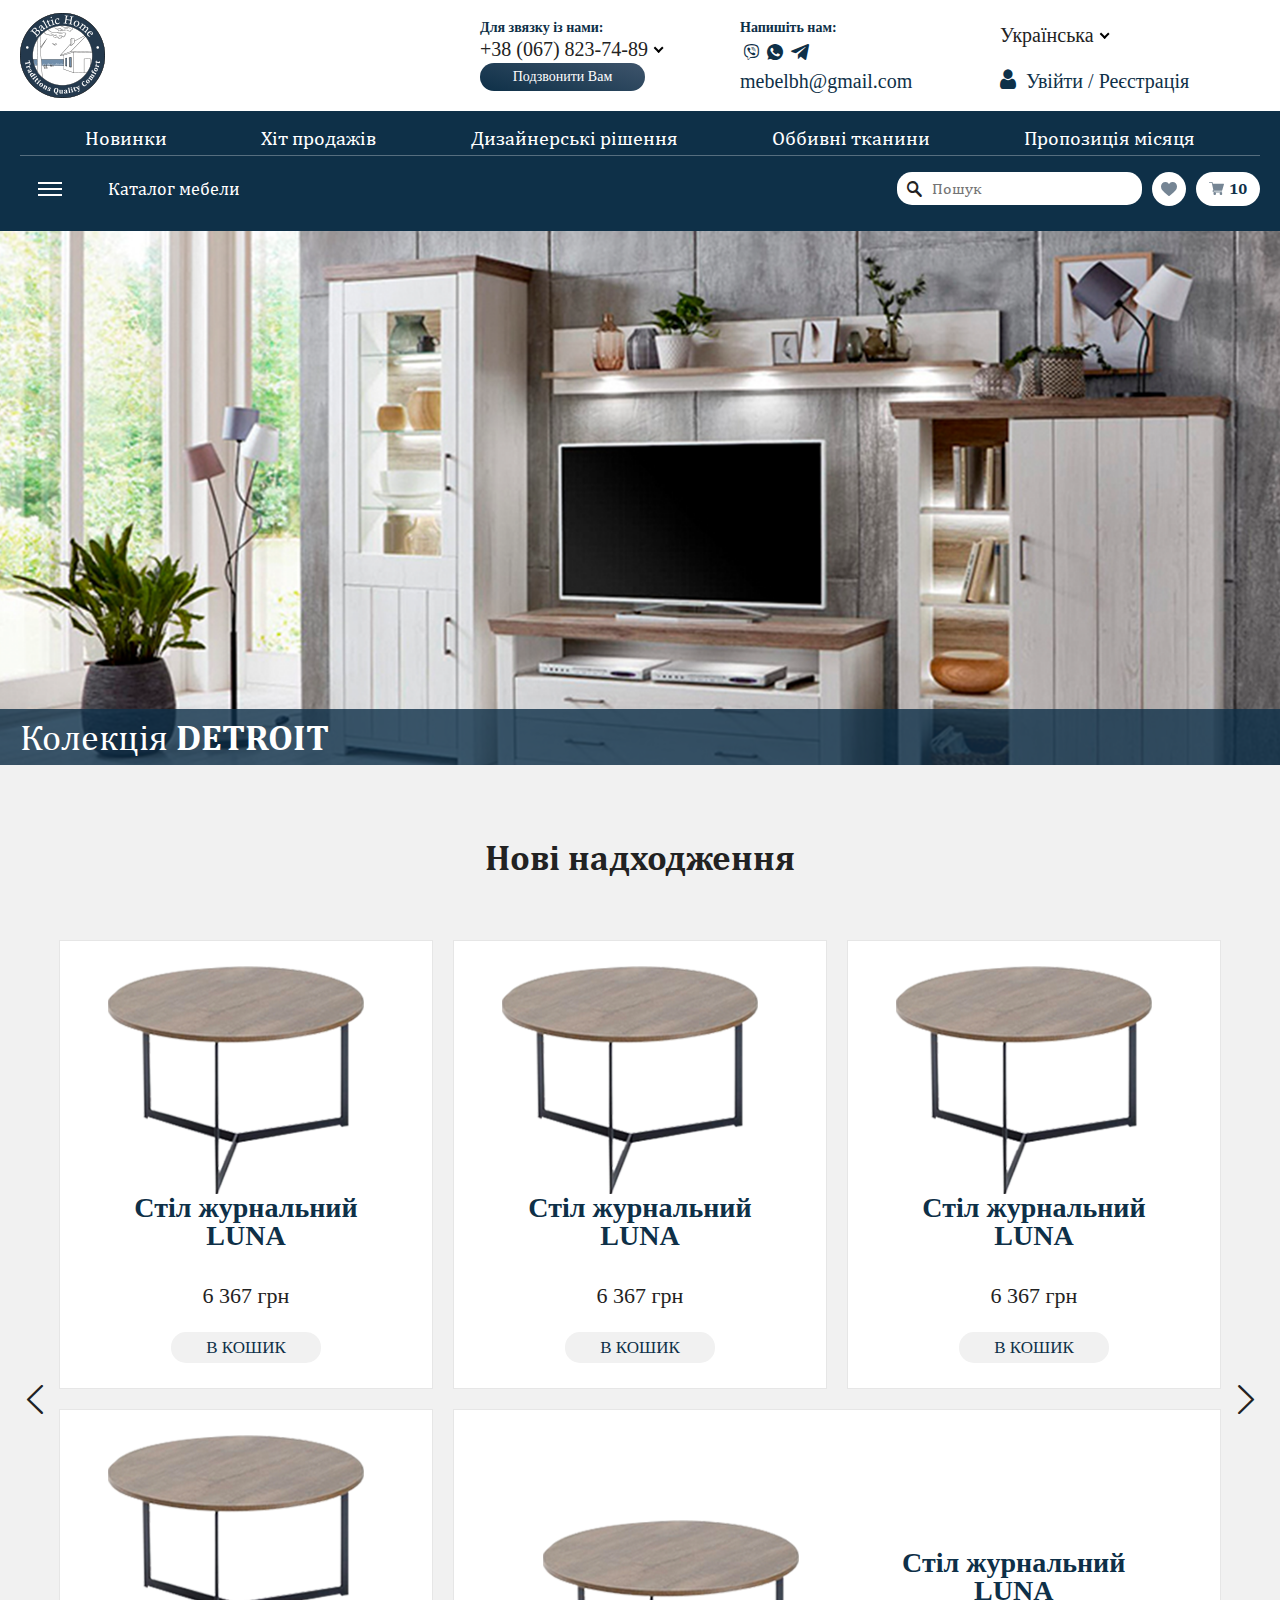
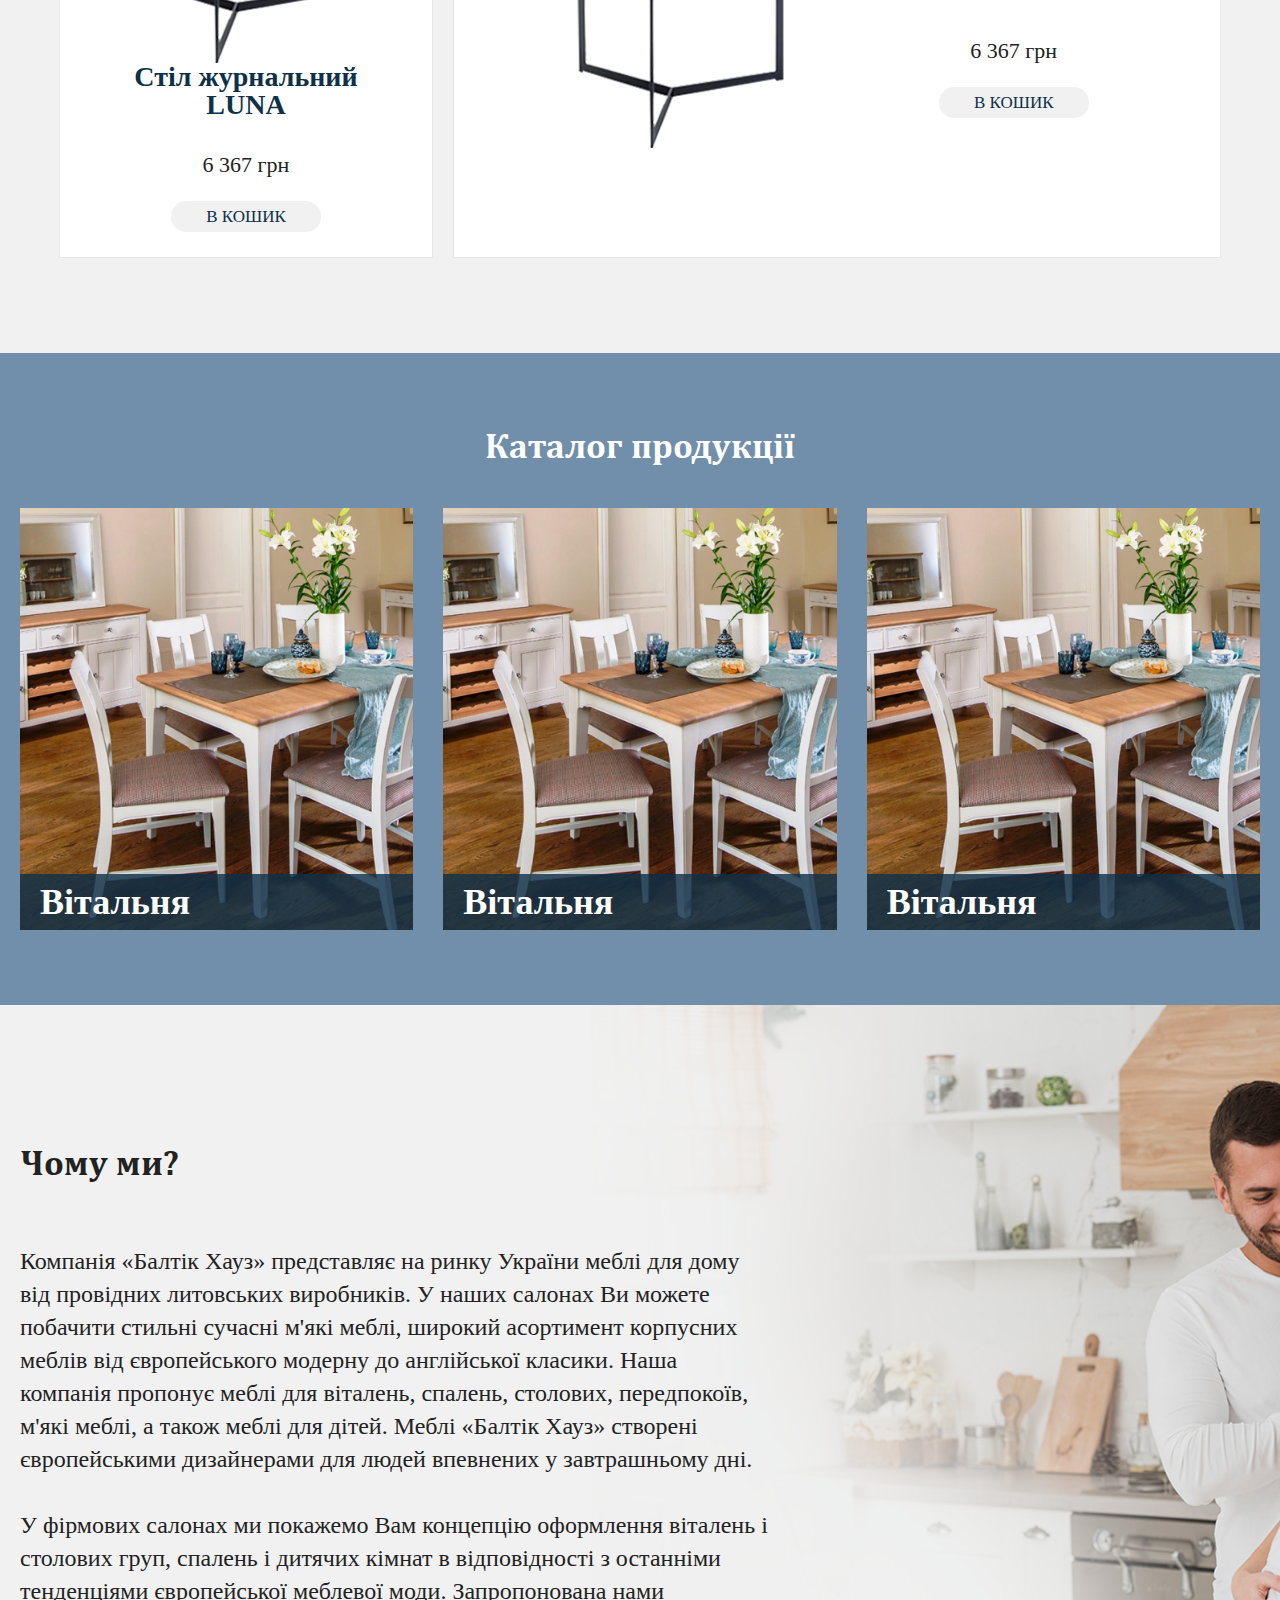
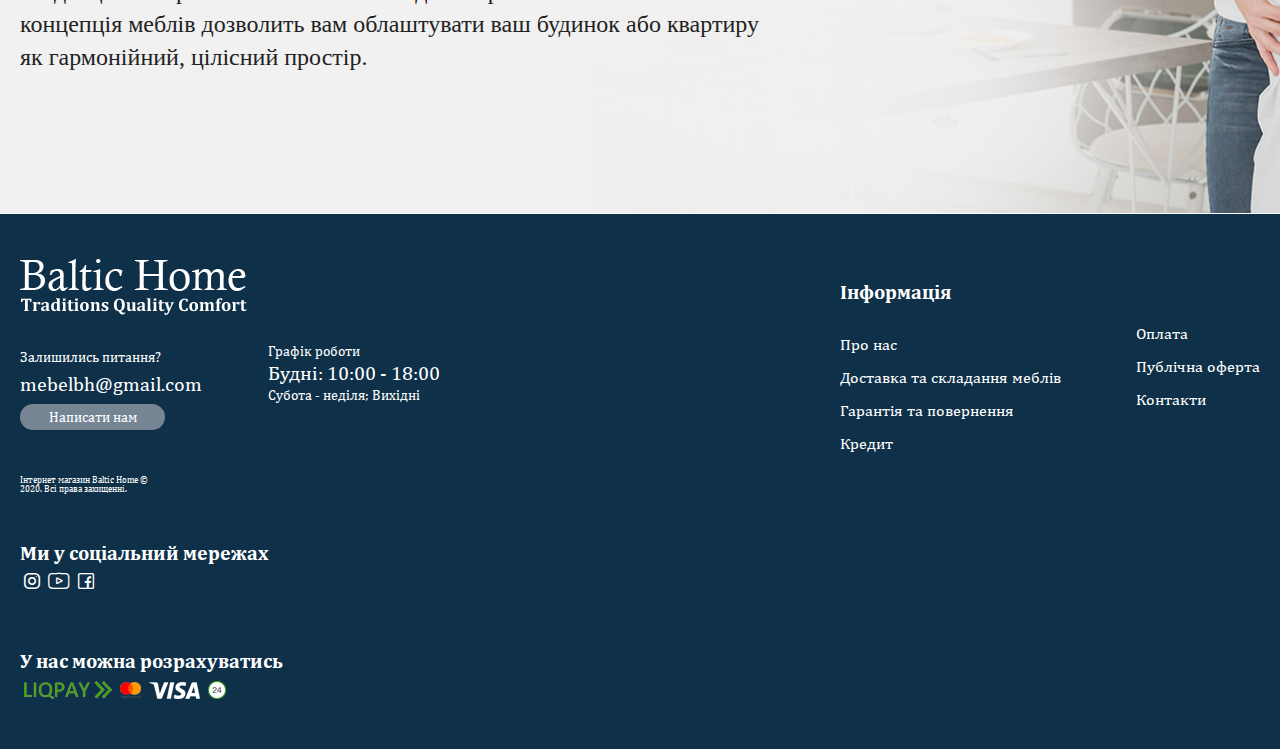
<file: index.html>
<!DOCTYPE html>
<html lang="en">

<head>
    <meta charset="UTF-8">
    <meta name="viewport" content="width=device-width, initial-scale=1.0">
    <title>Document</title>
    <link rel="stylesheet" href="./styles/css/reset.css">
    <link rel="stylesheet" href="./styles/css/fonts.css">
    <link rel="stylesheet" href="./styles/css/style.css">
    <link rel="stylesheet" href="./styles/css/nice-select.css">
    <link rel="stylesheet" href="./styles/css/slick.css">
    <link rel="stylesheet" href="./styles/css/index.css">
    <link rel="stylesheet" href="./styles/css/media.css">
</head>

<body>


    

    <div class="main">
        <!-- popups -->
        


        <!-- header -->
        <div class="header">
            <div class="wrap header__wrap">
                <a href="./index.html" class="logo header__logo">
                    <img src="./img/logo.png" alt="">
                </a>

                <div class="header__item">

                    <h3 class="header__heading">
                        Для звязку із нами:
                    </h3>

                    <select class="header__dropdown">
                        <option>+38 (067) 823-74-89</option>
                        <option value="1">+38 (067) 823-74-90</option>
                        <option value="2">+38 (067) 823-74-40</option>
                    </select>

                    <a href="" class="button header__button popup-link">Подзвонити Вам</a>

                </div>

                <div class="header__item">

                    <h3 class="header__heading">
                        Напишіть нам:
                    </h3>

                    <div class="socials header__socials">
                        <a href="#" class="socials__item">
                            <span class="icon-viber"></span>
                        </a>

                        <a href="#" class="socials__item">
                            <span class="icon-what"></span>
                        </a>

                        <a href="#" class="socials__item">
                            <span class="icon-telegram"></span>
                        </a>
                    </div>

                    <a href="#" class="header__mail">mebelbh@gmail.com</a>

                </div>

                <div class="header__item">
                    <select class="header__dropdown header__lang">
                        <option><img src="./img/lang-ua.png" alt=""> Українська</option>
                        <option value="1">English</option>
                    </select>

                    <div class="login-field">
                        <span class="icon-user"></span>
                        <a href="#" class="login-field__item">Увійти</a>
                        <span> / </span>
                        <a href="#" class="login-field__item">Реєстрація</a>
                    </div>
                </div>
            </div>
        </div>

        <!-- menu -->
        <div class="menu">
            <div class="wrap menu__wrap">

                <div class="menu__list">

                    <a href="#" class="menu__item">
                        Новинки
                    </a>

                    <a href="#" class="menu__item">
                        Хіт продажів
                    </a>

                    <a href="#" class="menu__item">
                        Дизайнерські рішення
                    </a>

                    <a href="#" class="menu__item">
                        Оббивні тканини
                    </a>

                    <a href="#" class="menu__item">
                        Пропозиція місяця
                    </a>
                </div>



                <div class="menu__controls">

                    <div class="header-catalog" id="js-header-catalog">
                        <!-- BEGIN: catalog-nav -->
                        <nav class="catalog-nav">

                            <div class="catalog-nav__title">
                                <button class="catalog-nav__hamburger btn" type="button" id="js-catalog-hamburger">
                                    <span class="catalog-nav__hamburger-line"></span>
                                    <span class="catalog-nav__hamburger-line"></span>
                                    <span class="catalog-nav__hamburger-line"></span>
                                </button>
                                <a class="catalog-nav__title-link" href="#">Каталог мебели</a>
                            </div>

                            <div class="catalog-nav__dropdown">

                                <ul class="catalog-nav__list catalog-nav__list-1">

                                    <li class="catalog-nav__dropdown-item">

                                        <a class="catalog-nav__dropdown-link" href="#">
                                            <figure class="catalog-nav__dropdown-ico">
                                                <svg xmlns="http://www.w3.org/2000/svg" viewBox="0 0 20 11.2" width="35"
                                                    height="19" xml:space="preserve" fill="#95A7B9">
                                                    <path
                                                        d="M19 3.1h-.4V1.6C18.6.7 17.9 0 17 0h-5.7c-.5 0-1 .3-1.3.7C9.7.3 9.2 0 8.7 0H5.1c-.2 0-.3.1-.3.3 0 .2.1.3.3.3h3.6c.5 0 1 .4 1 1v2.9c-.4-.3-.8-.5-1.3-.5H3.5c0-.4-.3-.7-.7-.9-.1 0-.2-.1-.3-.1H2V1.6c0-.6.4-1 1-1h1c.2 0 .3-.1.3-.3-.1-.2-.2-.3-.4-.3H3c-.9 0-1.6.7-1.6 1.6v1.5H1c-.5 0-1 .4-1 1v3.1c0 1.1.9 2.1 2.1 2.1h.1l-.3.9c-.2.5.2 1.1.8 1.1h.5c.3 0 .5-.1.7-.3l1.3-1.7H15l1.3 1.7c.2.2.4.3.7.3h.5c.6 0 1-.6.8-1.1l-.3-.9h.1c1.1 0 2.1-.9 2.1-2.1V4.1c-.2-.6-.6-1-1.2-1zm-8.7-1.5c0-.5.4-1 1-1H17c.5 0 1 .4 1 1v1.5h-.6c-.4 0-.8.3-.9.6 0 .1-.1.2-.1.3h-4.9c-.5 0-1 .2-1.3.5V1.6zm-6.8 3h4.9c.7 0 1.3.6 1.3 1.3v.4H3.5V4.6zm-.1 5.9c0 .1-.1.1-.2.1h-.5c-.2 0-.3-.2-.2-.4l.4-1.1h1.5l-1 1.4zm13.9.1h-.5c-.1 0-.2 0-.2-.1l-1-1.3h1.5l.4 1.1c.1.1 0 .3-.2.3zm.6-2H2.1C1.3 8.6.6 7.9.6 7.1v-3c0-.2.2-.4.4-.4h1.5c.2 0 .4.2.4.4v2.5c0 .2.1.3.3.3H14c.2 0 .3-.1.3-.3 0-.2-.1-.3-.3-.3h-3.7v-.4c0-.7.6-1.3 1.3-1.3h4.9v1.7h-1.3c-.2 0-.3.1-.3.3 0 .2.1.3.3.3h1.6c.2 0 .3-.1.3-.3V4.1c0-.2.2-.4.4-.4H19c.2 0 .4.2.4.4v3.1c0 .7-.6 1.4-1.5 1.4z">
                                                    </path>
                                                </svg>
                                            </figure>
                                            Мягкая мебель
                                        </a>

                                        <button class="catalog-nav__btn-toggle btn" type="button"><span
                                                class="icon-chevron"></span></button>

                                        <ul class="catalog-nav__dropdown-second">

                                            <li class="catalog-nav__dropdown-second-item">

                                                <a class="catalog-nav__dropdown-second-link" href="#">Диваны</a>
                                                <button class="catalog-nav__btn-toggle btn" type="button"><span
                                                        class="icon-chevron"></span></button>

                                                <ul class="catalog-nav__dropdown-third">

                                                    <div class="catalog-nav__dropdown-wrap">
                                                        <li class="catalog-nav__dropdown-third-item">
                                                            <a class="catalog-nav__dropdown-third-link"
                                                                href="#">Диван-кровать</a>
                                                        </li>

                                                        <li class="catalog-nav__dropdown-third-item">
                                                            <a class="catalog-nav__dropdown-third-link"
                                                                href="#">Диван-кровать</a>
                                                        </li>

                                                        <li class="catalog-nav__dropdown-third-item">
                                                            <a class="catalog-nav__dropdown-third-link"
                                                                href="#">Диван-кровать</a>
                                                        </li>

                                                        <li class="catalog-nav__dropdown-third-item">
                                                            <a class="catalog-nav__dropdown-third-link"
                                                                href="#">Диван-кровать</a>
                                                        </li>

                                                        <li class="catalog-nav__dropdown-third-item">
                                                            <a class="catalog-nav__dropdown-third-link"
                                                                href="#">Диван-кровать</a>
                                                        </li>
                                                    </div>

                                                    <div class="catalog-nav__banner">
                                                        <div class="catalog-grid__item catalog-nav__plate">
    
                                                            <a href="#" class="menu__button">
                                                                <img src="./img/svg/heart.svg" alt="">
                                                            </a>

                                                            <span class="catalog-nav__discount">акция</span>
                                    
                                                            <div class="new__img">
                                                                <img src="./img/table.png" alt="">
                                                            </div>
                                    
                                                            <div class="new__desc">
                                                                <h2 class="new__heading">
                                                                    Стіл журнальний LUNA
                                                                </h2>
                                    
                                                                <span class="new__price">
                                                                    6 367 грн
                                                                </span>
                                    
                                                                <a href="#" class="button new__button">В КОШИК</a>
                                                            </div>
                                
                                                        </div>
                                                    </div>
                                                </ul>

                                                

                                            </li>

                                        </ul>

                                    </li>



                                </ul>


                                <div class="menu__list menu__list--mobile">

                                    <a href="#" class="menu__item">
                                        Новинки
                                    </a>

                                    <a href="#" class="menu__item">
                                        Хіт продажів
                                    </a>

                                    <a href="#" class="menu__item">
                                        Дизайнерські рішення
                                    </a>

                                    <a href="#" class="menu__item">
                                        Оббивні тканини
                                    </a>

                                    <a href="#" class="menu__item">
                                        Пропозиція місяця
                                    </a>
                                </div>

                            </div>
                        </nav>


                    </div>

                    <div class="menu__search">
                        <span class="icon-search"></span>
                        <input type="text" placeholder="Пошук">
                    </div>

                    <a href="#" class="menu__button">
                        <img src="./img/svg/heart.svg" alt="">
                    </a>

                    <a href="#" class="menu__button menu__cart">
                        <img src="./img/svg/cart.svg" alt="">
                        <span class="menu__button--counter">
                            10
                        </span>
                    </a>


                </div>
            </div>
        </div>

        <!-- main banner -->
        <div class="mainBanner">
            <div class="mainBanner__photo">
                <img src="./img/mainBanner.png" alt="">
            </div>

            <div class="mainBanner__desc">
                <div class="mainBanner__wrap wrap">
                    <h1 class="mainBanner__heading">
                        Колекція <span class="bold">DETROIT</span>
                    </h1>
                </div>
            </div>
        </div>

        <!-- new -->
        <div class="new">
            <div class="wrap new__wrap">
                <h1 class="title new__title">
                    Нові надходження
                </h1>


                <!-- slider -->
                <div class="new__slider">

                    <!-- slide -->
                    <div class="new__slide">

                        <div class="new__grid">

                            <div class="new__item">

                                <a href="#" class="menu__button">
                                    <img src="./img/svg/heart.svg" alt="">
                                </a>

                                <div class="new__img">
                                    <img src="./img/table.png" alt="">
                                </div>

                                <div class="new__desc">
                                    <h2 class="new__heading">
                                        Стіл журнальний LUNA
                                    </h2>

                                    <span class="new__price">
                                        6 367 грн
                                    </span>

                                    <a href="#" class="button new__button">В КОШИК</a>
                                </div>
                            </div>

                            <div class="new__item new__item--small">

                                <a href="#" class="menu__button">
                                    <img src="./img/svg/heart.svg" alt="">
                                </a>

                                <div class="new__img">
                                    <img src="./img/table.png" alt="">
                                </div>

                                <div class="new__desc">
                                    <h2 class="new__heading">
                                        Стіл журнальний LUNA
                                    </h2>

                                    <span class="new__price">
                                        6 367 грн
                                    </span>

                                    <a href="#" class="button new__button">В КОШИК</a>
                                </div>

                            </div>

                            <div class="new__item new__item--medium">

                                <a href="#" class="menu__button">
                                    <img src="./img/svg/heart.svg" alt="">
                                </a>

                                <div class="new__img">
                                    <img src="./img/table.png" alt="">
                                </div>

                                <div class="new__desc">
                                    <h2 class="new__heading">
                                        Стіл журнальний LUNA
                                    </h2>

                                    <span class="new__price">
                                        6 367 грн
                                    </span>

                                    <a href="#" class="button new__button">В КОШИК</a>
                                </div>
                            </div>

                            <div class="new__item">

                                <a href="#" class="menu__button">
                                    <img src="./img/svg/heart.svg" alt="">
                                </a>

                                <div class="new__img">
                                    <img src="./img/table.png" alt="">
                                </div>

                                <div class="new__desc">
                                    <h2 class="new__heading">
                                        Стіл журнальний LUNA
                                    </h2>

                                    <span class="new__price">
                                        6 367 грн
                                    </span>

                                    <a href="#" class="button new__button">В КОШИК</a>
                                </div>
                            </div>

                            <div class="new__item new__item--medium">

                                <a href="#" class="menu__button">
                                    <img src="./img/svg/heart.svg" alt="">
                                </a>

                                <div class="new__img">
                                    <img src="./img/table.png" alt="">
                                </div>

                                <div class="new__desc">
                                    <h2 class="new__heading">
                                        Стіл журнальний LUNA
                                    </h2>

                                    <span class="new__price">
                                        6 367 грн
                                    </span>

                                    <a href="#" class="button new__button">В КОШИК</a>
                                </div>
                            </div>

                        </div>

                    </div>

                    <!-- slide -->
                    <div class="new__slide">

                        <div class="new__grid">

                            <div class="new__item">

                                <a href="#" class="menu__button">
                                    <img src="./img/svg/heart.svg" alt="">
                                </a>

                                <div class="new__img">
                                    <img src="./img/table.png" alt="">
                                </div>

                                <div class="new__desc">
                                    <h2 class="new__heading">
                                        Стіл журнальний LUNA
                                    </h2>

                                    <span class="new__price">
                                        6 367 грн
                                    </span>

                                    <a href="#" class="button new__button">В КОШИК</a>
                                </div>
                            </div>

                            <div class="new__item new__item--small">

                                <a href="#" class="menu__button">
                                    <img src="./img/svg/heart.svg" alt="">
                                </a>

                                <div class="new__img">
                                    <img src="./img/table.png" alt="">
                                </div>

                                <div class="new__desc">
                                    <h2 class="new__heading">
                                        Стіл журнальний LUNA
                                    </h2>

                                    <span class="new__price">
                                        6 367 грн
                                    </span>

                                    <a href="#" class="button new__button">В КОШИК</a>
                                </div>

                            </div>

                            <div class="new__item new__item--medium">

                                <a href="#" class="menu__button">
                                    <img src="./img/svg/heart.svg" alt="">
                                </a>

                                <div class="new__img">
                                    <img src="./img/table.png" alt="">
                                </div>

                                <div class="new__desc">
                                    <h2 class="new__heading">
                                        Стіл журнальний LUNA
                                    </h2>

                                    <span class="new__price">
                                        6 367 грн
                                    </span>

                                    <a href="#" class="button new__button">В КОШИК</a>
                                </div>
                            </div>

                            <div class="new__item">

                                <a href="#" class="menu__button">
                                    <img src="./img/svg/heart.svg" alt="">
                                </a>

                                <div class="new__img">
                                    <img src="./img/table.png" alt="">
                                </div>

                                <div class="new__desc">
                                    <h2 class="new__heading">
                                        Стіл журнальний LUNA
                                    </h2>

                                    <span class="new__price">
                                        6 367 грн
                                    </span>

                                    <a href="#" class="button new__button">В КОШИК</a>
                                </div>
                            </div>

                            <div class="new__item new__item--medium">

                                <a href="#" class="menu__button">
                                    <img src="./img/svg/heart.svg" alt="">
                                </a>

                                <div class="new__img">
                                    <img src="./img/table.png" alt="">
                                </div>

                                <div class="new__desc">
                                    <h2 class="new__heading">
                                        Стіл журнальний LUNA
                                    </h2>

                                    <span class="new__price">
                                        6 367 грн
                                    </span>

                                    <a href="#" class="button new__button">В КОШИК</a>
                                </div>
                            </div>

                        </div>

                    </div>

                </div>

                <div class="new__arrows"></div>


            </div>
        </div>

        <!-- catalog -->
        <div class="catalog">
            <div class="wrap catalog__wrap">
                <h1 class="title catalog__title">
                    Каталог продукції
                </h1>

                <div class="catalog__grid">
                    <a href="./catalog.html" class="catalog__item">
                        <div class="catalog__img">
                            <img src="./img/item.png" alt="">
                        </div>

                        <div class="catalog__desc">
                            <h2 class="catalog__heading">
                                Вітальня
                            </h2>
                        </div>
                    </a>

                    <a href="./catalog.html" class="catalog__item">
                        <div class="catalog__img">
                            <img src="./img/item.png" alt="">
                        </div>

                        <div class="catalog__desc">
                            <h2 class="catalog__heading">
                                Вітальня
                            </h2>
                        </div>
                    </a>

                    <a href="./catalog.html" class="catalog__item">
                        <div class="catalog__img">
                            <img src="./img/item.png" alt="">
                        </div>

                        <div class="catalog__desc">
                            <h2 class="catalog__heading">
                                Вітальня
                            </h2>
                        </div>
                    </a>
                </div>
            </div>
        </div>

        <!-- about -->
        <div class="about">
            <div class="wrap about__wrap">
                <h1 class="title about__title">
                    Чому ми?
                </h1>

                <p class="about__paragraph">
                    Компанія «Балтік Хауз» представляє на ринку України меблі для дому від провідних литовських
                    виробників.
                    У наших салонах Ви можете побачити стильні сучасні м'які меблі, широкий асортимент корпусних меблів
                    від
                    європейського модерну до англійської класики. Наша компанія пропонує меблі для віталень, спалень,
                    столових, передпокоїв, м'які меблі, а також меблі для дітей. Меблі «Балтік Хауз» створені
                    європейськими
                    дизайнерами для людей впевнених у завтрашньому дні. <br> <br>
                    У фірмових салонах ми покажемо Вам концепцію оформлення віталень і столових груп, спалень і дитячих
                    кімнат в відповідності з останніми тенденціями європейської меблевої моди. Запропонована нами
                    концепція
                    меблів дозволить вам облаштувати ваш будинок або квартиру як гармонійний, цілісний простір.
                </p>
            </div>
        </div>

        <!-- footer -->
        <footer class="footer">
            <div class="wrap footer__wrap">
                <div class="footer__col">
                    <div class="footer__col--wrap">
                        <div class="footer__logo">
                            <img src="./img/footer-logo.png" alt="">
                        </div>

                        <div class="footer__answer">
                            <span class="footer__answer--heading">
                                Залишились питання?
                            </span>

                            <span class="footer__answer--mail">
                                mebelbh@gmail.com
                            </span>

                            <!-- <a class="button footer__answer--button popup-link" onclick="event.preventDefault(); ">Написати нам</a> -->
                            <input type="button" class="button footer__answer--button popup-link" value="Написати нам">
                        </div>

                        <span class="footer__copy">
                            Інтернет магазин Baltic Home
                            © 2020. Всі права захищенні.
                        </span>
                    </div>

                    <div class="footer__col--wrap">
                        <div class="footer__graphic">
                            <span class="footer__graphic--small">
                                Графік роботи
                            </span>

                            <span class="footer__graphic--big">
                                Будні: 10:00 - 18:00
                            </span>

                            <span class="footer__graphic--small">
                                Субота - неділя; Вихідні
                            </span>
                        </div>
                    </div>
                </div>

                <div class="footer__col">
                    <div class="footer__col--wrap">
                        <h2 class="footer__heading footer__heading--wMargin">
                            Інформація
                        </h2>

                        <ul class="footer__list">
                            <li> <a href="#"> Про нас</a></li>
                            <li><a href="#">Доставка та складання меблів</a></li>
                            <li><a href="#">Гарантія та повернення</a></li>
                            <li><a href="#">Кредит</a></li>
                        </ul>
                    </div>

                    <div class="footer__col--wrap">
                        <ul class="footer__list">
                            <li><a href="#">Оплата</a></li>
                            <li><a href="#">Публічна оферта</a></li>
                            <li><a href="#">Контакти</a></li>
                        </ul>
                    </div>
                </div>

                <div class="footer__col">
                    <div class="footer__col--wrap">
                        <div class="footer__row">
                            <h1 class="footer__heading">
                                Ми у соціальний мережах
                            </h1>

                            <div class="socials footer__socials">
                                <a href="#" class="socials__item"><span class="icon-instagram"></span></a>
                                <a href="#" class="socials__item"><span class="icon-youtube"></span></a>
                                <a href="#" class="socials__item"><span class="icon-facebook"></span></a>
                            </div>
                        </div>

                        <div class="footer__row">
                            <h1 class="footer__heading">
                                У нас можна розрахуватись
                            </h1>

                            <div class="socials footer__socials">
                                <a href="#" class="socials__item"><img src="./img/liqpay.png" alt=""></a>
                                <a href="#" class="socials__item"><img src="./img/mastercard.png" alt=""></a>
                                <a href="#" class="socials__item"><img src="./img/visa.png" alt=""></a>
                                <a href="#" class="socials__item"><img src="./img/privat.png" alt=""></a>
                            </div>
                        </div>
                    </div>
                </div>
            </div>
        </footer>
    </div>


    <div class="popups">
        <div class="wrap popups__wrap">
            <div class="popup">

                <div class="popup__close">
                    <img src="./img/svg/cross.svg" alt="">
                </div>

                <h1 class="popup__heading">
                    Заказать звонок
                </h1>

                <form action="" class="popup__form">
                    <div class="menu__search">
                        <input type="text" placeholder="Имя" required>
                    </div>

                    <div class="menu__search">
                        <input type="text" placeholder="Телефон" required>
                    </div>

                    <input class="button popup__button" type="submit" value="Заказать звонок">
                </form>
            </div>
        </div>
    </div>

    <script src="./js/jquery.js"></script>
    <script src="./js/jquery.nice-select.min.js"></script>
    <script src="./js/slick.min.js"></script>
    <script src="./js/index.js"></script>
</body>

</html>
</file>
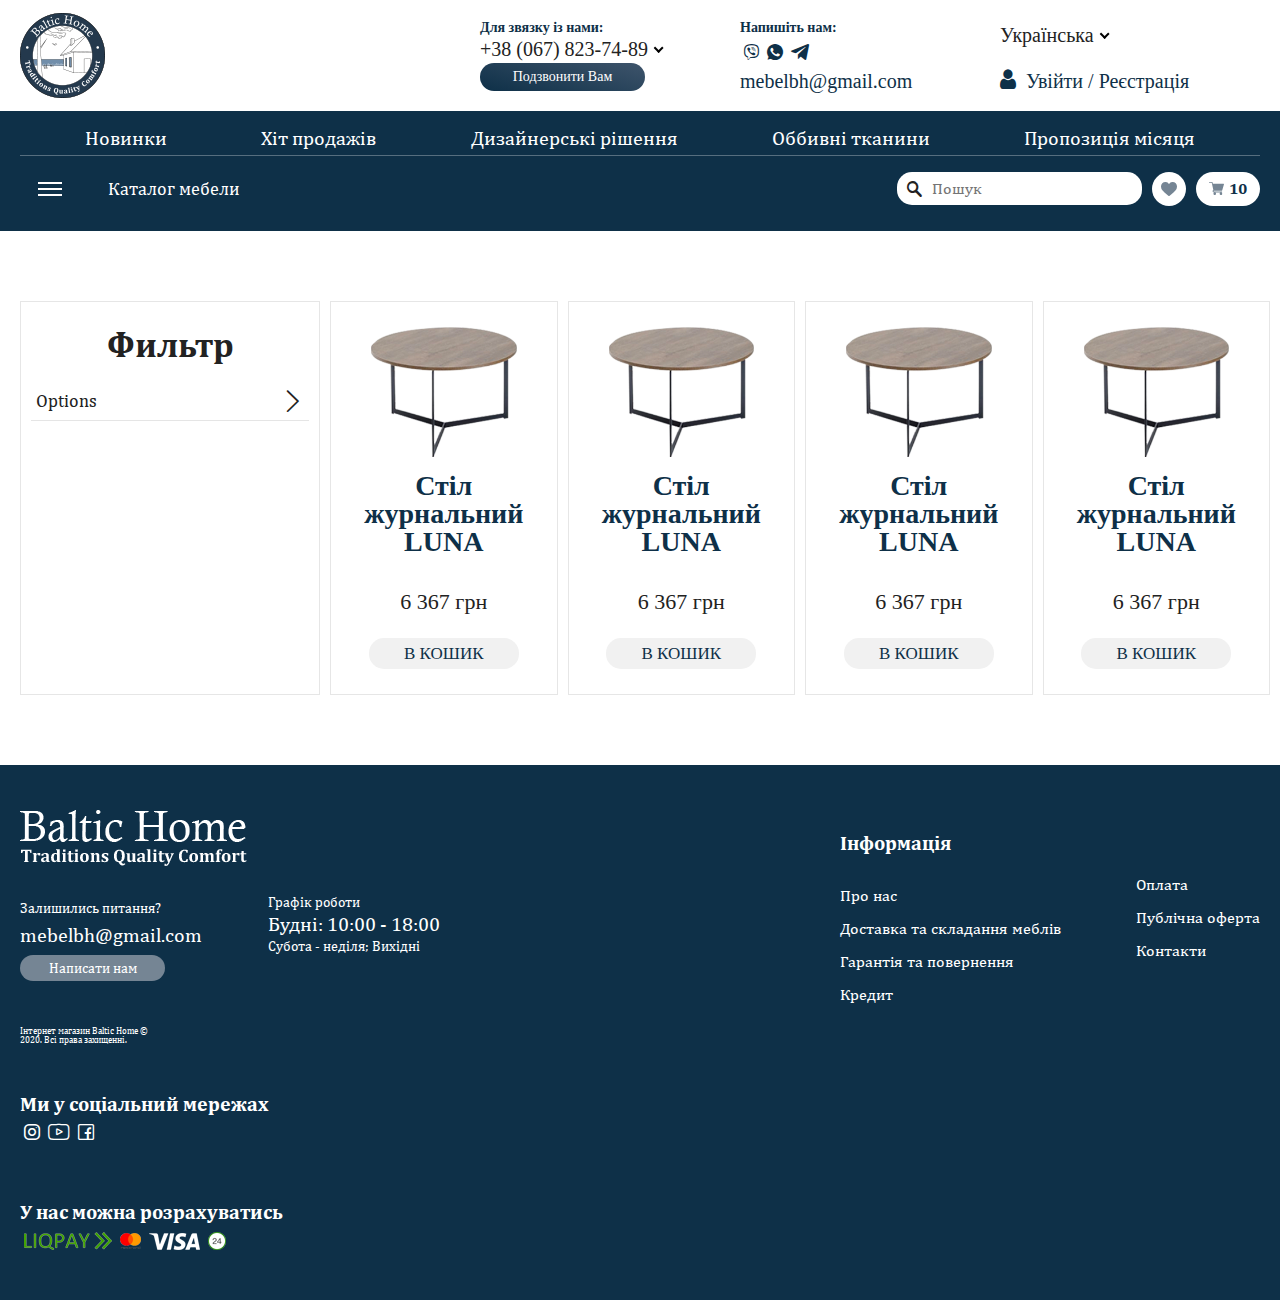
<file: catalog.html>
<!DOCTYPE html>
<html lang="en">

<head>
    <meta charset="UTF-8">
    <meta name="viewport" content="width=device-width, initial-scale=1.0">
    <title>Document</title>
    <link rel="stylesheet" href="./styles/css/reset.css">
    <link rel="stylesheet" href="./styles/css/fonts.css">
    <link rel="stylesheet" href="./styles/css/style.css">
    <link rel="stylesheet" href="./styles/css/nice-select.css">
    <link rel="stylesheet" href="./styles/css/slick.css">
    <link rel="stylesheet" href="./styles/css/index.css">
    <link rel="stylesheet" href="./styles/css/media.css">
</head>

<body>




    <div class="main">

        <!-- header -->
        <div class="header">
            <div class="wrap header__wrap">
                <a href="./index.html" class="logo header__logo">
                    <img src="./img/logo.png" alt="">
                </a>

                <div class="header__item">

                    <h3 class="header__heading">
                        Для звязку із нами:
                    </h3>

                    <select class="header__dropdown">
                        <option>+38 (067) 823-74-89</option>
                        <option value="1">+38 (067) 823-74-90</option>
                        <option value="2">+38 (067) 823-74-40</option>
                    </select>

                    <a href="" class="button header__button popup-link">Подзвонити Вам</a>

                </div>

                <div class="header__item">

                    <h3 class="header__heading">
                        Напишіть нам:
                    </h3>

                    <div class="socials header__socials">
                        <a href="#" class="socials__item">
                            <span class="icon-viber"></span>
                        </a>

                        <a href="#" class="socials__item">
                            <span class="icon-what"></span>
                        </a>

                        <a href="#" class="socials__item">
                            <span class="icon-telegram"></span>
                        </a>
                    </div>

                    <a href="#" class="header__mail">mebelbh@gmail.com</a>

                </div>

                <div class="header__item">
                    <select class="header__dropdown header__lang">
                        <option><img src="./img/lang-ua.png" alt=""> Українська</option>
                        <option value="1">English</option>
                    </select>

                    <div class="login-field">
                        <span class="icon-user"></span>
                        <a href="#" class="login-field__item">Увійти</a>
                        <span> / </span>
                        <a href="#" class="login-field__item">Реєстрація</a>
                    </div>
                </div>
            </div>
        </div>

        <!-- menu -->
        <div class="menu">
            <div class="wrap menu__wrap">

                <div class="menu__list">

                    <a href="#" class="menu__item">
                        Новинки
                    </a>

                    <a href="#" class="menu__item">
                        Хіт продажів
                    </a>

                    <a href="#" class="menu__item">
                        Дизайнерські рішення
                    </a>

                    <a href="#" class="menu__item">
                        Оббивні тканини
                    </a>

                    <a href="#" class="menu__item">
                        Пропозиція місяця
                    </a>
                </div>



                <div class="menu__controls">

                    <div class="header-catalog" id="js-header-catalog">
                        <!-- BEGIN: catalog-nav -->
                        <nav class="catalog-nav">

                            <div class="catalog-nav__title">
                                <button class="catalog-nav__hamburger btn" type="button" id="js-catalog-hamburger">
                                    <span class="catalog-nav__hamburger-line"></span>
                                    <span class="catalog-nav__hamburger-line"></span>
                                    <span class="catalog-nav__hamburger-line"></span>
                                </button>
                                <a class="catalog-nav__title-link" href="#">Каталог мебели</a>
                            </div>

                            <div class="catalog-nav__dropdown">

                                <ul class="catalog-nav__list catalog-nav__list-1">

                                    <li class="catalog-nav__dropdown-item">

                                        <a class="catalog-nav__dropdown-link" href="#">
                                            <figure class="catalog-nav__dropdown-ico">
                                                <svg xmlns="http://www.w3.org/2000/svg" viewBox="0 0 20 11.2" width="35"
                                                    height="19" xml:space="preserve" fill="#95A7B9">
                                                    <path
                                                        d="M19 3.1h-.4V1.6C18.6.7 17.9 0 17 0h-5.7c-.5 0-1 .3-1.3.7C9.7.3 9.2 0 8.7 0H5.1c-.2 0-.3.1-.3.3 0 .2.1.3.3.3h3.6c.5 0 1 .4 1 1v2.9c-.4-.3-.8-.5-1.3-.5H3.5c0-.4-.3-.7-.7-.9-.1 0-.2-.1-.3-.1H2V1.6c0-.6.4-1 1-1h1c.2 0 .3-.1.3-.3-.1-.2-.2-.3-.4-.3H3c-.9 0-1.6.7-1.6 1.6v1.5H1c-.5 0-1 .4-1 1v3.1c0 1.1.9 2.1 2.1 2.1h.1l-.3.9c-.2.5.2 1.1.8 1.1h.5c.3 0 .5-.1.7-.3l1.3-1.7H15l1.3 1.7c.2.2.4.3.7.3h.5c.6 0 1-.6.8-1.1l-.3-.9h.1c1.1 0 2.1-.9 2.1-2.1V4.1c-.2-.6-.6-1-1.2-1zm-8.7-1.5c0-.5.4-1 1-1H17c.5 0 1 .4 1 1v1.5h-.6c-.4 0-.8.3-.9.6 0 .1-.1.2-.1.3h-4.9c-.5 0-1 .2-1.3.5V1.6zm-6.8 3h4.9c.7 0 1.3.6 1.3 1.3v.4H3.5V4.6zm-.1 5.9c0 .1-.1.1-.2.1h-.5c-.2 0-.3-.2-.2-.4l.4-1.1h1.5l-1 1.4zm13.9.1h-.5c-.1 0-.2 0-.2-.1l-1-1.3h1.5l.4 1.1c.1.1 0 .3-.2.3zm.6-2H2.1C1.3 8.6.6 7.9.6 7.1v-3c0-.2.2-.4.4-.4h1.5c.2 0 .4.2.4.4v2.5c0 .2.1.3.3.3H14c.2 0 .3-.1.3-.3 0-.2-.1-.3-.3-.3h-3.7v-.4c0-.7.6-1.3 1.3-1.3h4.9v1.7h-1.3c-.2 0-.3.1-.3.3 0 .2.1.3.3.3h1.6c.2 0 .3-.1.3-.3V4.1c0-.2.2-.4.4-.4H19c.2 0 .4.2.4.4v3.1c0 .7-.6 1.4-1.5 1.4z">
                                                    </path>
                                                </svg>
                                            </figure>
                                            Мягкая мебель
                                        </a>

                                        <button class="catalog-nav__btn-toggle btn" type="button"><span
                                                class="icon-chevron"></span></button>

                                        <ul class="catalog-nav__dropdown-second">

                                            <li class="catalog-nav__dropdown-second-item">

                                                <a class="catalog-nav__dropdown-second-link" href="#">Диваны</a>
                                                <button class="catalog-nav__btn-toggle btn" type="button"><span
                                                        class="icon-chevron"></span></button>

                                                <ul class="catalog-nav__dropdown-third">

                                                    <div class="catalog-nav__dropdown-wrap">
                                                        <li class="catalog-nav__dropdown-third-item">
                                                            <a class="catalog-nav__dropdown-third-link"
                                                                href="#">Диван-кровать</a>
                                                        </li>

                                                        <li class="catalog-nav__dropdown-third-item">
                                                            <a class="catalog-nav__dropdown-third-link"
                                                                href="#">Диван-кровать</a>
                                                        </li>

                                                        <li class="catalog-nav__dropdown-third-item">
                                                            <a class="catalog-nav__dropdown-third-link"
                                                                href="#">Диван-кровать</a>
                                                        </li>

                                                        <li class="catalog-nav__dropdown-third-item">
                                                            <a class="catalog-nav__dropdown-third-link"
                                                                href="#">Диван-кровать</a>
                                                        </li>

                                                        <li class="catalog-nav__dropdown-third-item">
                                                            <a class="catalog-nav__dropdown-third-link"
                                                                href="#">Диван-кровать</a>
                                                        </li>
                                                    </div>

                                                    <div class="catalog-nav__banner">
                                                        <div class="catalog-grid__item catalog-nav__plate">
    
                                                            <a href="#" class="menu__button">
                                                                <img src="./img/svg/heart.svg" alt="">
                                                            </a>

                                                            <span class="catalog-nav__discount">акция</span>
                                    
                                                            <div class="new__img">
                                                                <img src="./img/table.png" alt="">
                                                            </div>
                                    
                                                            <div class="new__desc">
                                                                <h2 class="new__heading">
                                                                    Стіл журнальний LUNA
                                                                </h2>
                                    
                                                                <span class="new__price">
                                                                    6 367 грн
                                                                </span>
                                    
                                                                <a href="#" class="button new__button">В КОШИК</a>
                                                            </div>
                                
                                                        </div>
                                                    </div>
                                                </ul>

                                                

                                            </li>

                                        </ul>

                                    </li>



                                </ul>


                                <div class="menu__list menu__list--mobile">

                                    <a href="#" class="menu__item">
                                        Новинки
                                    </a>

                                    <a href="#" class="menu__item">
                                        Хіт продажів
                                    </a>

                                    <a href="#" class="menu__item">
                                        Дизайнерські рішення
                                    </a>

                                    <a href="#" class="menu__item">
                                        Оббивні тканини
                                    </a>

                                    <a href="#" class="menu__item">
                                        Пропозиція місяця
                                    </a>
                                </div>

                            </div>
                        </nav>


                    </div>

                    <div class="menu__search">
                        <span class="icon-search"></span>
                        <input type="text" placeholder="Пошук">
                    </div>

                    <a href="#" class="menu__button">
                        <img src="./img/svg/heart.svg" alt="">
                    </a>

                    <a href="#" class="menu__button menu__cart">
                        <img src="./img/svg/cart.svg" alt="">
                        <span class="menu__button--counter">
                            10
                        </span>
                    </a>


                </div>
            </div>
        </div>



        <!-- content -->
        <div class="content">
            <div class="wrap content__wrap">

                <div class="filter">
                    <h1 class="title">
                        Фильтр
                    </h1>

                    <div class="filter__row">
                        <div class="demo">
                            <input type="checkbox" id="hd-1" class="hide" />
                            <label for="hd-1">
                                <div class="filter__heading">
                                    <span>Options</span>
                                    <span class="icon-chevron"></span>
                                </div>
                            </label>
                            <div class="filter__options">
                                <div class="filter__option">
                                    <input type="checkbox" name="opt1" id="opt1">
                                    <label for="opt1" class="filter__name">opt1</label>
                                </div>
                                <div class="filter__option">
                                    <input type="checkbox" name="opt2" id="opt2">
                                    <label for="opt2" class="filter__name">opt1</label>
                                </div>
                                <div class="filter__option">
                                    <input type="checkbox" name="opt3" id="opt3">
                                    <label for="opt3" class="filter__name">opt1</label>
                                </div>
                                <div class="filter__option">
                                    <input type="checkbox" name="opt4" id="opt4">
                                    <label for="opt4" class="filter__name">opt1</label>
                                </div>
                            </div>
                        </div>
                    </div>
                </div>

                <!-- grid -->
                <div class="catalog-grid">

                    <div class="catalog-grid__outer">

                        <div class="catalog-grid__item">

                            <a href="#" class="menu__button">
                                <img src="./img/svg/heart.svg" alt="">
                            </a>
    
                            <div class="new__img">
                                <img src="./img/table.png" alt="">
                            </div>
    
                            <div class="new__desc">
                                <h2 class="new__heading">
                                    Стіл журнальний LUNA
                                </h2>
    
                                <span class="new__price">
                                    6 367 грн
                                </span>
    
                                <a href="#" class="button new__button">В КОШИК</a>
                            </div>

                        </div>

                        <div class="catalog-grid__drop">
                            <div class="catalog-grid__row">
                                <span>text</span>
                                <span class="catalog-grid__bold">text</span>
                            </div>

                            <div class="catalog-grid__row">
                                <span>text</span>
                                <span class="catalog-grid__bold">text</span>
                            </div>

                            <div class="catalog-grid__row">
                                <span>text</span>
                                <span class="catalog-grid__bold">text</span>
                            </div>

                            <div class="catalog-grid__row">
                                <span>text</span>
                                <span class="catalog-grid__bold">text</span>
                            </div>
                        </div>
                    </div>

                    <div class="catalog-grid__outer">

                        <div class="catalog-grid__item">

                            <a href="#" class="menu__button">
                                <img src="./img/svg/heart.svg" alt="">
                            </a>
    
                            <div class="new__img">
                                <img src="./img/table.png" alt="">
                            </div>
    
                            <div class="new__desc">
                                <h2 class="new__heading">
                                    Стіл журнальний LUNA
                                </h2>
    
                                <span class="new__price">
                                    6 367 грн
                                </span>
    
                                <a href="#" class="button new__button">В КОШИК</a>
                            </div>

                        </div>

                        <div class="catalog-grid__drop">
                            <div class="catalog-grid__row">
                                <span>text</span>
                                <span class="catalog-grid__bold">text</span>
                            </div>

                            <div class="catalog-grid__row">
                                <span>text</span>
                                <span class="catalog-grid__bold">text</span>
                            </div>

                            <div class="catalog-grid__row">
                                <span>text</span>
                                <span class="catalog-grid__bold">text</span>
                            </div>

                            <div class="catalog-grid__row">
                                <span>text</span>
                                <span class="catalog-grid__bold">text</span>
                            </div>
                        </div>
                    </div>

                    <div class="catalog-grid__outer">

                        <div class="catalog-grid__item">

                            <a href="#" class="menu__button">
                                <img src="./img/svg/heart.svg" alt="">
                            </a>
    
                            <div class="new__img">
                                <img src="./img/table.png" alt="">
                            </div>
    
                            <div class="new__desc">
                                <h2 class="new__heading">
                                    Стіл журнальний LUNA
                                </h2>
    
                                <span class="new__price">
                                    6 367 грн
                                </span>
    
                                <a href="#" class="button new__button">В КОШИК</a>
                            </div>

                        </div>

                        <div class="catalog-grid__drop">
                            <div class="catalog-grid__row">
                                <span>text</span>
                                <span class="catalog-grid__bold">text</span>
                            </div>

                            <div class="catalog-grid__row">
                                <span>text</span>
                                <span class="catalog-grid__bold">text</span>
                            </div>

                            <div class="catalog-grid__row">
                                <span>text</span>
                                <span class="catalog-grid__bold">text</span>
                            </div>

                            <div class="catalog-grid__row">
                                <span>text</span>
                                <span class="catalog-grid__bold">text</span>
                            </div>
                        </div>
                    </div>

                    <div class="catalog-grid__outer">

                        <div class="catalog-grid__item">

                            <a href="#" class="menu__button">
                                <img src="./img/svg/heart.svg" alt="">
                            </a>
    
                            <div class="new__img">
                                <img src="./img/table.png" alt="">
                            </div>
    
                            <div class="new__desc">
                                <h2 class="new__heading">
                                    Стіл журнальний LUNA
                                </h2>
    
                                <span class="new__price">
                                    6 367 грн
                                </span>
    
                                <a href="#" class="button new__button">В КОШИК</a>
                            </div>

                        </div>

                        <div class="catalog-grid__drop">
                            <div class="catalog-grid__row">
                                <span>text</span>
                                <span class="catalog-grid__bold">text</span>
                            </div>

                            <div class="catalog-grid__row">
                                <span>text</span>
                                <span class="catalog-grid__bold">text</span>
                            </div>

                            <div class="catalog-grid__row">
                                <span>text</span>
                                <span class="catalog-grid__bold">text</span>
                            </div>

                            <div class="catalog-grid__row">
                                <span>text</span>
                                <span class="catalog-grid__bold">text</span>
                            </div>
                        </div>
                    </div>

                </div>
            </div>
        </div>




        <!-- footer -->
        <footer class="footer">
            <div class="wrap footer__wrap">
                <div class="footer__col">
                    <div class="footer__col--wrap">
                        <div class="footer__logo">
                            <img src="./img/footer-logo.png" alt="">
                        </div>

                        <div class="footer__answer">
                            <span class="footer__answer--heading">
                                Залишились питання?
                            </span>

                            <span class="footer__answer--mail">
                                mebelbh@gmail.com
                            </span>

                            <!-- <a class="button footer__answer--button popup-link" onclick="event.preventDefault(); ">Написати нам</a> -->
                            <input type="button" class="button footer__answer--button popup-link" value="Написати нам">
                        </div>

                        <span class="footer__copy">
                            Інтернет магазин Baltic Home
                            © 2020. Всі права захищенні.
                        </span>
                    </div>

                    <div class="footer__col--wrap">
                        <div class="footer__graphic">
                            <span class="footer__graphic--small">
                                Графік роботи
                            </span>

                            <span class="footer__graphic--big">
                                Будні: 10:00 - 18:00
                            </span>

                            <span class="footer__graphic--small">
                                Субота - неділя; Вихідні
                            </span>
                        </div>
                    </div>
                </div>

                <div class="footer__col">
                    <div class="footer__col--wrap">
                        <h2 class="footer__heading footer__heading--wMargin">
                            Інформація
                        </h2>

                        <ul class="footer__list">
                            <li> <a href="#"> Про нас</a></li>
                            <li><a href="#">Доставка та складання меблів</a></li>
                            <li><a href="#">Гарантія та повернення</a></li>
                            <li><a href="#">Кредит</a></li>
                        </ul>
                    </div>

                    <div class="footer__col--wrap">
                        <ul class="footer__list">
                            <li><a href="#">Оплата</a></li>
                            <li><a href="#">Публічна оферта</a></li>
                            <li><a href="#">Контакти</a></li>
                        </ul>
                    </div>
                </div>

                <div class="footer__col">
                    <div class="footer__col--wrap">
                        <div class="footer__row">
                            <h1 class="footer__heading">
                                Ми у соціальний мережах
                            </h1>

                            <div class="socials footer__socials">
                                <a href="#" class="socials__item"><span class="icon-instagram"></span></a>
                                <a href="#" class="socials__item"><span class="icon-youtube"></span></a>
                                <a href="#" class="socials__item"><span class="icon-facebook"></span></a>
                            </div>
                        </div>

                        <div class="footer__row">
                            <h1 class="footer__heading">
                                У нас можна розрахуватись
                            </h1>

                            <div class="socials footer__socials">
                                <a href="#" class="socials__item"><img src="./img/liqpay.png" alt=""></a>
                                <a href="#" class="socials__item"><img src="./img/mastercard.png" alt=""></a>
                                <a href="#" class="socials__item"><img src="./img/visa.png" alt=""></a>
                                <a href="#" class="socials__item"><img src="./img/privat.png" alt=""></a>
                            </div>
                        </div>
                    </div>
                </div>
            </div>
        </footer>
    </div>

    <!-- popups -->
    <div class="popups">
        <div class="wrap popups__wrap">
            <div class="popup">

                <div class="popup__close">
                    <img src="./img/svg/cross.svg" alt="">
                </div>

                <h1 class="popup__heading">
                    Заказать звонок
                </h1>

                <form action="" class="popup__form">
                    <div class="menu__search">
                        <input type="text" placeholder="Имя" required>
                    </div>

                    <div class="menu__search">
                        <input type="text" placeholder="Телефон" required>
                    </div>

                    <input class="button popup__button" type="submit" value="Заказать звонок">
                </form>
            </div>
        </div>
    </div>

    <script src="./js/jquery.js"></script>
    <script src="./js/jquery.nice-select.min.js"></script>
    <script src="./js/slick.min.js"></script>
    <script src="./js/index.js"></script>
</body>

</html>
</file>
<file: styles/css/fonts.css>
@font-face{src:url(../../fonts/Cambria.ttf);font-family:'Cambria';font-weight:normal;font-style:normal}@font-face{src:url(../../fonts/cambriab.ttf);font-family:'Cambria';font-weight:bold;font-style:normal}@font-face{src:url(../../fonts/CAMBRIAI.TTF);font-family:'Cambria';font-weight:normal;font-style:italic}@font-face{src:url(../../fonts/CAMBRIAZ.TTF);font-family:'Cambria';font-weight:bold;font-style:italic}
/*# sourceMappingURL=fonts.css.map */
</file>
<file: styles/css/style.css>
@font-face {
  font-family: 'icomoon';
  src:  url('../../fonts/icomoon.eot');
  src:  url('../../fonts/icomoon.eot') format('embedded-opentype'),
    url('../../fonts/icomoon.ttf') format('truetype'),
    url('../../fonts/icomoon.woff') format('woff'),
    url('../../fonts/icomoon.svg') format('svg');
  font-weight: normal;
  font-style: normal;
  font-display: block;
}

[class^="icon-"], [class*=" icon-"] {
  /* use !important to prevent issues with browser extensions that change fonts */
  font-family: 'icomoon' !important;
  speak: never;
  font-style: normal;
  font-weight: normal;
  font-variant: normal;
  text-transform: none;
  line-height: 1;

  /* Better Font Rendering =========== */
  -webkit-font-smoothing: antialiased;
  -moz-osx-font-smoothing: grayscale;
}

.icon-chevron:before {
  content: "\e900";
}
.icon-facebook:before {
  content: "\e901";
}
.icon-heart:before {
  content: "\e902";
}
.icon-instagram:before {
  content: "\e903";
}
.icon-search:before {
  content: "\e904";
}
.icon-telegram:before {
  content: "\e905";
}
.icon-user:before {
  content: "\e906";
}
.icon-viber:before {
  content: "\e907";
}
.icon-what:before {
  content: "\e908";
}
.icon-youtube:before {
  content: "\e909";
}
</file>
<file: styles/css/nice-select.css>
.nice-select {
  -webkit-tap-highlight-color: transparent;
  background-color: #fff;
  border-radius: 5px;
  border: solid 1px #e8e8e8;
  box-sizing: border-box;
  clear: both;
  cursor: pointer;
  display: block;
  float: left;
  font-family: inherit;
  font-size: 14px;
  font-weight: normal;
  height: 42px;
  line-height: 40px;
  outline: none;
  padding-left: 18px;
  padding-right: 30px;
  position: relative;
  text-align: left !important;
  -webkit-transition: all 0.2s ease-in-out;
  transition: all 0.2s ease-in-out;
  -webkit-user-select: none;
     -moz-user-select: none;
      -ms-user-select: none;
          user-select: none;
  white-space: nowrap;
  width: auto; }
  .nice-select:hover {
    border-color: #dbdbdb; }
  .nice-select:active, .nice-select.open, .nice-select:focus {
    border-color: #999; }
  .nice-select:after {
    border-bottom: 2px solid #999;
    border-right: 2px solid #999;
    content: '';
    display: block;
    height: 5px;
    margin-top: -4px;
    pointer-events: none;
    position: absolute;
    right: 12px;
    top: 50%;
    -webkit-transform-origin: 66% 66%;
        -ms-transform-origin: 66% 66%;
            transform-origin: 66% 66%;
    -webkit-transform: rotate(45deg);
        -ms-transform: rotate(45deg);
            transform: rotate(45deg);
    -webkit-transition: all 0.15s ease-in-out;
    transition: all 0.15s ease-in-out;
    width: 5px; }
  .nice-select.open:after {
    -webkit-transform: rotate(-135deg);
        -ms-transform: rotate(-135deg);
            transform: rotate(-135deg); }
  .nice-select.open .list {
    opacity: 1;
    pointer-events: auto;
    -webkit-transform: scale(1) translateY(0);
        -ms-transform: scale(1) translateY(0);
            transform: scale(1) translateY(0); }
  .nice-select.disabled {
    border-color: #ededed;
    color: #999;
    pointer-events: none; }
    .nice-select.disabled:after {
      border-color: #cccccc; }
  .nice-select.wide {
    width: 100%; }
    .nice-select.wide .list {
      left: 0 !important;
      right: 0 !important; }
  .nice-select.right {
    float: right; }
    .nice-select.right .list {
      left: auto;
      right: 0; }
  .nice-select.small {
    font-size: 12px;
    height: 36px;
    line-height: 34px; }
    .nice-select.small:after {
      height: 4px;
      width: 4px; }
    .nice-select.small .option {
      line-height: 34px;
      min-height: 34px; }
  .nice-select .list {
    background-color: #fff;
    border-radius: 5px;
    box-shadow: 0 0 0 1px rgba(68, 68, 68, 0.11);
    box-sizing: border-box;
    margin-top: 4px;
    opacity: 0;
    overflow: hidden;
    padding: 0;
    pointer-events: none;
    position: absolute;
    top: 100%;
    left: 0;
    -webkit-transform-origin: 50% 0;
        -ms-transform-origin: 50% 0;
            transform-origin: 50% 0;
    -webkit-transform: scale(0.75) translateY(-21px);
        -ms-transform: scale(0.75) translateY(-21px);
            transform: scale(0.75) translateY(-21px);
    -webkit-transition: all 0.2s cubic-bezier(0.5, 0, 0, 1.25), opacity 0.15s ease-out;
    transition: all 0.2s cubic-bezier(0.5, 0, 0, 1.25), opacity 0.15s ease-out;
    z-index: 9; }
    .nice-select .list:hover .option:not(:hover) {
      background-color: transparent !important; }
  .nice-select .option {
    cursor: pointer;
    font-weight: 400;
    line-height: 40px;
    list-style: none;
    min-height: 40px;
    outline: none;
    padding-left: 18px;
    padding-right: 29px;
    text-align: left;
    -webkit-transition: all 0.2s;
    transition: all 0.2s; }
    .nice-select .option:hover, .nice-select .option.focus, .nice-select .option.selected.focus {
      background-color: #f6f6f6; }
    .nice-select .option.selected {
      font-weight: bold; }
    .nice-select .option.disabled {
      background-color: transparent;
      color: #999;
      cursor: default; }

.no-csspointerevents .nice-select .list {
  display: none; }

.no-csspointerevents .nice-select.open .list {
  display: block; }
</file>
<file: styles/css/index.css>
@charset "UTF-8";
* {
  font-family: "Cambria";
}

a:focus {
  outline: none !important;
}

.wrap {
  max-width: 1560px;
  margin: 0px auto;
  padding: 0px 20px;
}

.overflow {
  overflow: hidden;
}

.button {
  padding: 7px 10px;
  text-decoration: none;
  color: #ffffff;
  border-radius: 15px;
  font-size: 14px;
  text-align: center;
  transition: 0.3s;
  border: none;
}
.button:hover {
  box-shadow: 0 0px 7px 0.5px rgba(0, 0, 0, 0.3);
}

.title {
  font-size: 35px;
  font-family: "Cambria";
  font-weight: bold;
  text-align: center;
}

.header__dropdown {
  font-size: 20px;
  border: none;
  padding: 0;
  padding-right: 25px;
  height: 28px;
  line-height: 28px;
}
.header__logo {
  margin-right: 20px;
  margin-right: auto;
}
.header__wrap {
  display: flex;
  justify-content: space-between;
  align-items: center;
  padding-top: 13px;
  padding-bottom: 13px;
}
.header__content {
  max-width: 765px;
  display: flex;
}
.header .nice-select:after {
  border-color: #000000;
}
.header__heading {
  font-weight: bold;
  font-size: 14px;
  color: #0e3048;
}
.header__button {
  background: linear-gradient(16deg, #0e3048 0%, #3e546b 100%);
  background: -ms-linear-gradient(16deg, #0e3048 0%, #3e546b 100%);
  max-width: 145px;
  width: 100%;
}
.header__item {
  display: flex;
  flex-direction: column;
  align-items: flex-start;
  justify-content: space-between;
  max-width: 260px;
  min-width: 260px;
  height: 70px;
}
.header__mail {
  text-decoration: none;
  color: #0e3048;
  font-size: 20px;
}
.header__lang li {
  display: flex;
}

.socials {
  display: flex;
  align-items: center;
}
.socials__item {
  color: #0e3048;
  text-decoration: none;
  margin: 0px 4px;
}

.login-field {
  font-size: 20px;
}
.login-field__item {
  text-decoration: none;
  color: #0e3048;
}
.login-field__item:hover {
  text-decoration: underline;
}
.login-field .icon-user {
  margin-right: 5px;
}
.login-field span {
  color: #0e3048;
}

.header-catalog {
  margin-right: auto;
}

.catalog-nav {
  font-family: "Cambria";
  transition: 0.15s;
  position: relative;
  z-index: 4;
  margin-right: auto;
}
.catalog-nav:hover > .catalog-nav__dropdown {
  display: block;
}
.catalog-nav__title {
  display: flex;
  align-items: center;
  background-color: transparent;
  width: 342px;
  height: 65px;
  padding: 0 44px 0 18px;
  transition: background-color 0.15s;
}
.catalog-nav:hover {
  background-color: #0C283C;
}
.catalog-nav__dropdown {
  display: none;
  position: absolute;
  left: 0;
  right: 0;
  top: 100%;
  background-color: #fff;
  box-shadow: 0 0 13px rgba(36, 66, 125, 0.2);
}
.catalog-nav__list {
  padding: 5px 0 5px;
}
.catalog-nav__dropdown-item, .catalog-nav__dropdown-second-item, .catalog-nav__dropdown-third-item {
  min-height: 40px;
  display: flex;
  align-items: center;
  min-height: 56px;
}
.catalog-nav__dropdown-item svg, .catalog-nav__dropdown-second-item svg, .catalog-nav__dropdown-third-item svg {
  transition: 0.3s;
}
.catalog-nav__dropdown-item .icon-chevron, .catalog-nav__dropdown-second-item .icon-chevron, .catalog-nav__dropdown-third-item .icon-chevron {
  transition: 0.3s;
}
.catalog-nav__dropdown-item:hover, .catalog-nav__dropdown-second-item:hover, .catalog-nav__dropdown-third-item:hover {
  background-color: rgba(63, 78, 93, 0.05);
}
.catalog-nav__dropdown-item:hover svg, .catalog-nav__dropdown-second-item:hover svg, .catalog-nav__dropdown-third-item:hover svg {
  fill: #e02d1a;
}
.catalog-nav__dropdown-item:hover > button .icon-chevron, .catalog-nav__dropdown-second-item:hover > button .icon-chevron, .catalog-nav__dropdown-third-item:hover > button .icon-chevron {
  color: #e02d1a;
}
.catalog-nav__dropdown-item:hover > .catalog-nav__dropdown-second, .catalog-nav__dropdown-second-item:hover > .catalog-nav__dropdown-second, .catalog-nav__dropdown-third-item:hover > .catalog-nav__dropdown-second {
  display: block;
}
.catalog-nav__dropdown-second-item:hover > .catalog-nav__dropdown-third {
  display: flex;
}
.catalog-nav__dropdown-third {
  display: none;
  position: absolute;
  padding: 12px 0 5px;
  top: 0;
  min-height: 100%;
  background-color: #fff;
  box-shadow: 0 2px 7px rgba(0, 0, 0, 0.1);
  width: 320px;
  transition: left 0.5s;
  left: 302px;
}
.catalog-nav__dropdown-third--item {
  width: 100%;
}
.catalog-nav__dropdown-wrap {
  width: 100%;
}
.catalog-nav__banner {
  position: absolute;
  left: 320px;
  top: 0;
  box-shadow: 0 0 13px rgba(36, 66, 125, 0.2);
  z-index: -1;
}
.catalog-nav__plate .button {
  background: #FF4D47;
  color: #ffffff;
}
.catalog-nav__discount {
  position: absolute;
  left: 10px;
  top: 10px;
  padding: 5px 10px;
  background: #FF4D47;
  color: #ffffff;
  border-radius: 15px;
  text-transform: uppercase;
}
.catalog-nav__dropdown-link, .catalog-nav__dropdown-second-link, .catalog-nav__dropdown-third-link {
  position: relative;
  display: flex;
  align-items: center;
  flex: 1 0 0%;
  color: #242323 !important;
  font-size: 18px;
  line-height: 1.1;
  padding: 5px 10px 5px 34px;
}
.catalog-nav__dropdown-link figure, .catalog-nav__dropdown-second-link figure, .catalog-nav__dropdown-third-link figure {
  margin-right: 20px;
}
.catalog-nav__dropdown-second {
  display: none;
  position: absolute;
  padding: 12px 0 5px;
  top: 0;
  min-height: 100%;
  background-color: #fff;
  box-shadow: 0 2px 7px rgba(0, 0, 0, 0.1);
  width: 320px;
  transition: left 0.5s;
  left: 402px;
}
.catalog-nav__btn-toggle {
  display: inline-block;
  font-weight: 400;
  text-align: center;
  white-space: nowrap;
  vertical-align: middle;
  -webkit-user-select: none;
  user-select: none;
  border: 0;
  background-color: transparent;
  line-height: 1;
  position: relative;
  width: 46px;
  height: 46px;
  margin-right: 12px;
}
.catalog-nav__btn-toggle span {
  font-size: 12px;
  display: block;
  transform: rotate(-90deg);
}
.catalog-nav__dropdown {
  position: absolute;
  left: 0;
  right: 0;
  top: 100%;
  background-color: #fff;
  box-shadow: 0 0 13px rgba(36, 66, 125, 0.2);
}
.catalog-nav__hamburger-line {
  width: 24px;
  height: 2px;
  background-color: #fffefe;
  display: block;
  margin: 4px auto;
}
.catalog-nav__title-link {
  color: #fffefe;
  font-size: 18px;
  line-height: 16px;
  transition: color 0.15s;
  text-decoration: none;
}
.catalog-nav__hamburger {
  display: block;
  width: 24px;
  margin-right: 46px;
  padding: 0;
  display: inline-block;
  font-weight: 400;
  text-align: center;
  white-space: nowrap;
  vertical-align: middle;
  -webkit-user-select: none;
  user-select: none;
  border: 0;
  background-color: transparent;
  line-height: 1;
}
.catalog-nav__btn {
  display: none;
  position: absolute;
  top: 0;
  right: 0;
  width: 60px;
  height: 60px;
  background: url(../img/icons/close.svg) no-repeat 50%;
  opacity: 0.7;
  transition: opacity 0.3s;
}

.menu {
  background: #0e3048;
}
.menu a {
  text-decoration: none;
  font-family: "Cambria";
}
.menu__item {
  font-size: 20px;
  padding: 7px 15px;
  border-radius: 20px;
  transition: 0.3s;
  min-width: -webkit-max-content;
  min-width: max-content;
}
.menu__item:hover {
  text-decoration: underline;
}
.menu__list {
  display: flex;
  position: relative;
  max-width: 1140px;
  width: 100%;
  justify-content: space-between;
  transition: 0.3s;
  margin: 0px auto;
}
.menu__list a {
  color: #ffffff;
}
.menu__list--mobile {
  display: none;
}
.menu__burger {
  display: none;
  flex-direction: column;
  width: 30px;
  min-width: 30px;
  height: 25px;
  justify-content: space-between;
  cursor: pointer;
}
.menu__line {
  width: 100%;
  height: 2px;
  background: #ffffff;
}
.menu__wrap {
  padding-top: 10px;
  padding-bottom: 10px;
  align-items: center;
  justify-content: space-between;
}
.menu__controls {
  display: flex;
  width: 100%;
  align-items: center;
  border-top: 1px solid rgba(255, 255, 255, 0.3);
}
.menu__button {
  padding: 7px;
  border-radius: 20px;
  background: #ffffff;
  display: flex;
  align-items: center;
  justify-content: center;
  margin-left: 10px;
  min-width: 20px;
  max-width: 20px;
  height: 20px;
  transition: 0.3s;
}
.menu__button--counter {
  color: #0e3048;
  font-weight: bold;
  margin-left: 5px;
}
.menu__button:hover {
  box-shadow: 0 0px 7px 0.5px white;
}
.menu__cart {
  min-width: 50px;
}
.menu__toggler {
  display: flex;
  align-items: center;
  position: relative;
}
.menu__toggler .icon-chevron {
  font-size: 7px;
  margin-left: 10px;
}
.menu__toggler:hover {
  background: #ffffff;
  color: #0e3048 !important;
  text-decoration: none;
}
.menu__toggler--active {
  background: #ffffff;
  color: #0e3048 !important;
}
.menu__search {
  position: relative;
  display: flex;
  align-items: center;
  max-width: 245px;
  min-width: 245px;
  width: 100%;
}
.menu__search input {
  width: 100%;
  box-sizing: border-box;
  border: none;
  border-radius: 15px;
  padding-top: 7px;
  padding-bottom: 7px;
  padding-left: 35px;
  color: #0e3048;
}
.menu__search .icon-search {
  position: absolute;
  left: 10px;
}

.mainBanner {
  position: relative;
  font-family: "Cambria";
}
.mainBanner__photo {
  width: 100%;
  min-height: 380px;
  overflow: hidden;
}
.mainBanner__photo img {
  width: 100%;
}
.mainBanner .bold {
  font-weight: bold;
}
.mainBanner__desc {
  font-size: 36px;
  position: absolute;
  bottom: 0;
  padding: 10px 0;
  background: rgba(14, 48, 72, 0.8);
  color: #ffffff;
  width: 100%;
}

.new {
  background: #f1f1f1;
  padding-top: 75px;
  padding-bottom: 75px;
}
.new__title {
  margin-bottom: 65px;
}
.new__item {
  display: flex;
  align-items: center;
  justify-content: space-between;
  background: #ffffff;
  border: 1px solid #E6E6E6;
  padding: 25px 40px;
  box-sizing: border-box;
  grid-column: 1/2;
  position: relative;
}
.new__item .menu__button {
  position: absolute;
  top: 20px;
  right: 20px;
  opacity: 0;
  transition: 0.3s;
  background: #eeeeee;
}
.new__item:hover .menu__button {
  opacity: 1;
}
.new__item:hover .menu__button:hover {
  box-shadow: 0 0px 7px 0.5px rgba(0, 0, 0, 0.3);
}
.new__item--small {
  grid-column: 2/3;
  grid-row: span 2;
  flex-direction: column;
  justify-content: center;
  align-items: center;
}
.new__item--small .new__desc {
  margin: 0px auto;
  margin-top: 70px;
}
.new__item--small .new__img {
  margin: 0px auto;
}
.new__item--small img {
  margin-right: 0;
}
.new__item--small .slick-list {
  width: 100%;
}
.new__item--medium {
  grid-column: 3/4;
}
.new__slider {
  display: flex;
}
.new__heading {
  font-size: 28px;
  font-weight: bold;
  color: #0e3048;
  margin-bottom: 35px;
}
.new__price {
  font-size: 22px;
  margin-bottom: 25px;
}
.new__slide {
  display: flex;
  justify-content: center;
}
.new__button {
  background: #f1f1f1;
  max-width: 130px;
  color: #0e3048;
  font-size: 17px;
  width: 100%;
}
.new__img {
  max-width: 260px;
  margin-right: 20px;
}
.new__img img {
  width: 100%;
}
.new__desc {
  display: flex;
  flex-direction: column;
  justify-content: space-between;
  align-items: center;
  max-width: 235px;
  text-align: center;
}
.new__grid {
  display: grid;
  margin: 0px auto;
  grid-template-columns: 615px, 355px, 460px;
  grid-template-rows: repeat(auto-fit, 280px);
  grid-gap: 20px;
}
.new__next span {
  transform: rotate(-90deg);
  margin-left: 10px;
}
.new__prev span {
  transform: rotate(90deg);
  margin-right: 10px;
}
.new__arrow {
  display: flex !important;
  align-items: center;
}
.new__arrow span {
  display: block;
}
.new__arrows {
  display: flex;
  justify-content: center;
  margin-top: 20px;
  width: 100%;
}

.catalog {
  background: #718eaa;
}
.catalog__wrap {
  padding-top: 75px;
  padding-bottom: 75px;
}
.catalog__title {
  color: #ffffff;
  margin-bottom: 45px;
}
.catalog__grid {
  display: grid;
  grid-gap: 30px;
  grid-template-columns: repeat(3, minmax(280px, 490px));
}
.catalog__item {
  max-width: 490px;
  width: 100%;
  position: relative;
}
.catalog__item img {
  transition: 0.3s;
}
.catalog__item:hover img {
  transform: scale(1.05);
}
.catalog__desc {
  font-size: 36px;
  position: absolute;
  bottom: 0;
  padding: 10px 0;
  padding-left: 20px;
  font-weight: bold;
  box-sizing: border-box;
  background: rgba(14, 48, 72, 0.8);
  color: #ffffff;
  width: 100%;
}
.catalog__img {
  width: 100%;
  overflow: hidden;
}
.catalog__img img {
  width: 100%;
}

.about {
  background: url(../../img/about-bg.png);
  background-size: cover;
  background-position: -100px;
}
.about__wrap {
  padding-top: 140px;
  padding-bottom: 140px;
}
.about__title {
  text-align: left;
  margin-bottom: 65px;
}
.about__paragraph {
  font-size: 24px;
  max-width: 750px;
  line-height: 33px;
}

.footer {
  background: #0e3048;
}
.footer__wrap {
  padding-top: 45px;
  display: flex;
  justify-content: space-between;
  align-items: center;
  color: #ffffff;
  font-family: "Cambria";
  flex-wrap: wrap;
}
.footer__col {
  display: flex;
  align-items: center;
  justify-content: space-between;
  margin-bottom: 50px;
  max-width: 420px;
  min-width: 420px;
  width: 100%;
}
.footer__col--wrap {
  display: flex;
  flex-direction: column;
  justify-content: center;
}
.footer__heading {
  font-size: 20px;
  font-weight: bold;
  margin-bottom: 10px;
}
.footer__heading--wMargin {
  margin-bottom: 35px;
}
.footer__list li {
  margin-bottom: 17px;
}
.footer__list li a {
  color: #ffffff;
  text-decoration: none;
}
.footer .socials__item {
  color: #ffffff;
}
.footer__row:first-child {
  margin-bottom: 60px;
}
.footer__answer {
  display: flex;
  flex-direction: column;
  margin-bottom: 45px;
}
.footer__answer--button {
  max-width: 145px;
  background: #758594;
  padding-top: 5px;
  padding-bottom: 5px;
}
.footer__answer--button:hover {
  box-shadow: 0 0px 7px 0.5px rgba(255, 255, 255, 0.3);
}
.footer__answer--heading {
  font-size: 14px;
  margin-bottom: 10px;
}
.footer__answer--mail {
  font-size: 20px;
  margin-bottom: 10px;
}
.footer__copy {
  max-width: 130px;
  font-size: 9px;
}
.footer__graphic {
  display: flex;
  flex-direction: column;
}
.footer__graphic--small {
  font-size: 14px;
  margin-bottom: 5px;
}
.footer__graphic--big {
  font-size: 20px;
  margin-bottom: 5px;
}
.footer__logo {
  margin-bottom: 35px;
}

.popups {
  box-sizing: border-box;
  position: fixed;
  z-index: 999;
  width: 100%;
  top: 0;
  height: 100%;
  left: 0;
  background: rgba(0, 0, 0, 0.5);
  display: none;
}
.popups__wrap {
  display: flex;
  justify-content: center;
  align-items: center;
  height: 100%;
}

.popup {
  padding: 30px 20px;
  background: #f1f1f1;
  display: flex;
  flex-direction: column;
  align-items: center;
  max-width: 500px;
  margin: 0px auto;
  position: relative;
}
.popup .menu__search {
  margin-bottom: 20px;
  border: 1px solid #e1e1e1;
  border-radius: 20px;
}
.popup__button {
  background: #0e3048;
  display: block;
  margin: 0px auto;
}
.popup__heading {
  font-size: 24px;
  font-weight: bold;
  color: #0e3048;
  margin-bottom: 20px;
}
.popup__close {
  position: absolute;
  width: 15px;
  height: 15px;
  right: 10px;
  top: 10px;
  cursor: pointer;
}
.popup__close img {
  width: 100%;
}

.content__wrap {
  padding-top: 70px;
  padding-bottom: 70px;
  display: flex;
}

.filter {
  background: #ffffff;
  border: 1px solid #E6E6E6;
  max-width: calc(25% - 10px);
  width: 100%;
  margin-right: 10px;
  padding: 25px 10px;
  box-sizing: border-box;
  overflow: hidden;
  font-family: "Cambria";
  /* оформляем текст label */
  /* вид текста label при активном переключателе */
  /* когда чекбокс активен показываем блоки с содержанием  */
}
.filter__heading {
  display: flex;
  justify-content: space-between;
  align-items: center;
  padding-top: 10px;
  padding-bottom: 10px;
  padding-right: 5px;
  padding-left: 5px;
  font-size: 18px;
  border-bottom: 1px solid rgba(0, 0, 0, 0.1);
}
.filter__heading .icon-chevron {
  transition: 0.15s;
  font-size: 12px;
  transform: rotate(-90deg);
}
.filter .title {
  margin-bottom: 20px;
}
.filter__option {
  padding: 10px;
  display: flex;
  align-items: center;
}
.filter__option:not(:last-child) {
  border-bottom: 1px solid #f5f5f5;
}
.filter__option input {
  margin-right: 15px;
}
.filter__name {
  width: 100%;
  display: inline-block;
}
.filter .hide {
  display: none;
}
.filter .hide + label ~ div {
  overflow: hidden;
  height: 0;
  box-sizing: border-box;
}
.filter .hide + label {
  cursor: pointer;
  display: inline-block;
  width: 100%;
}
.filter .hide:checked + label {
  border-bottom: 0;
}
.filter .hide:checked + label + div {
  z-index: 1;
  height: auto;
  padding-top: 10px;
  padding-bottom: 10px;
  border: 1px solid rgba(0, 0, 0, 0.1);
  border-top: none;
}
.filter .hide:checked + label > .filter__heading .icon-chevron {
  transform: rotate(0deg);
}

.catalog-grid {
  max-width: 75%;
  width: 100%;
  display: grid;
  grid-template-columns: repeat(4, calc(25% - 5px));
  grid-gap: 10px;
}
.catalog-grid__row {
  padding: 5px;
}
.catalog-grid__drop {
  width: 100%;
  display: none;
  position: absolute;
  bottom: -100px;
  box-sizing: border-box;
  background: #ffffff;
  border: 1px solid #E6E6E6;
  border-top: none;
  color: #646464;
  padding-left: 10px;
}
.catalog-grid__bold {
  font-weight: bold;
  opacity: 1;
  color: #000000;
}
.catalog-grid__outer {
  position: relative;
  transition: 0.15s;
}
.catalog-grid__outer:hover {
  box-shadow: 0 100px 80px rgba(0, 0, 0, 0.2);
  z-index: 10;
}
.catalog-grid__outer:hover .catalog-grid__drop {
  display: block;
}
.catalog-grid__item {
  grid-row: unset;
  grid-column: unset;
  display: flex;
  flex-direction: column;
  justify-content: center;
  align-items: center;
  background: #ffffff;
  border: 1px solid #E6E6E6;
  padding: 25px 40px;
  box-sizing: border-box;
}
.catalog-grid__item .new__img {
  margin: 0;
  margin-bottom: 15px;
}
.catalog-grid__item .menu__button {
  position: absolute;
  top: 20px;
  right: 20px;
  opacity: 0;
  transition: 0.3s;
}
.catalog-grid__item:hover {
  z-index: 10;
}
.catalog-grid__item:hover .menu__button {
  opacity: 1;
}
.catalog-grid__item:hover .menu__button:hover {
  box-shadow: 0 0px 7px 0.5px rgba(0, 0, 0, 0.3);
}
</file>
<file: styles/css/media.css>
@media screen and (max-width: 1400px) {
  .new__grid {
    grid-template-columns: repeat(auto-fit, minmax(355px));
    grid-auto-flow: column;
  }
  .new__slide {
    margin: 0px auto;
  }
  .new__item {
    grid-column: span 1;
    flex-direction: column;
    grid-row: span 2;
  }
  .new__item--small {
    grid-column: span 2;
    flex-direction: row;
    justify-content: space-between;
  }
  .new__item--small .new__desc {
    margin-top: 0;
  }
  .new__item--medium {
    grid-column: 1/2;
  }

  .catalog-nav__title {
    width: 260px;
  }
  .catalog-nav__dropdown-second {
    left: 322px;
    width: 250px;
  }
  .catalog-nav__dropdown-third {
    width: 250px;
    left: 250px;
  }
  .catalog-nav__banner {
    left: 250px;
  }
}
@media screen and (max-width: 1175px) {
  .catalog-grid {
    grid-template-columns: repeat(3, calc(33% - 5px));
  }

  .catalog-nav__banner {
    display: none;
  }
}
@media screen and (max-width: 940px) {
  .header__item {
    min-width: 190px;
    margin-right: 20px;
  }

  .menu__item {
    font-size: 17px;
    padding: 5px 10px;
  }

  .mainBanner__photo {
    height: 100%;
    height: 380px;
    overflow: hidden;
  }
  .mainBanner__photo img {
    width: auto;
    height: 100%;
  }

  .catalog__grid {
    grid-template-columns: repeat(2, minmax(280px, 490px));
    grid-gap: 20px;
  }
}
@media screen and (max-width: 860px) {
  .catalog-grid {
    max-width: 100%;
  }

  .header-catalog {
    margin-top: 10px;
    right: 0;
    left: 0;
    z-index: 3;
    width: 100%;
    order: 1;
  }

  .catalog-nav__dropdown-item, .catalog-nav__dropdown-second-item, .catalog-nav__dropdown-third-item {
    display: block;
    position: relative;
    width: auto;
    margin: 0 0 0 30px;
    padding: 0;
    min-height: auto;
  }
  .catalog-nav__dropdown-item:hover > .catalog-nav__btn-toggle, .catalog-nav__dropdown-second-item:hover > .catalog-nav__btn-toggle, .catalog-nav__dropdown-third-item:hover > .catalog-nav__btn-toggle {
    transform: rotate(90deg);
  }
  .catalog-nav__title {
    width: 100%;
    justify-content: center;
  }
  .catalog-nav__btn-toggle {
    position: absolute;
    right: 0;
    top: 1px;
    width: 46px;
    height: 46px;
    padding: 8px;
    transition: 0.3s;
  }
  .catalog-nav__dropdown-item {
    margin-left: 0;
  }
  .catalog-nav__dropdown-item:hover .catalog-nav__dropdown-second {
    display: block;
  }
  .catalog-nav__dropdown-second, .catalog-nav__dropdown-third {
    padding: 0;
    border-left: 0;
    position: static;
    width: auto;
    display: none;
    box-shadow: none;
  }
  .catalog-nav__dropdown-link, .catalog-nav__dropdown-second-link, .catalog-nav__dropdown-third-link {
    position: relative;
    display: block;
    border: 0;
    border-left: 6px solid transparent;
    padding: 16px 40px 16px 10px;
    color: #000001;
    font-size: 15px;
    line-height: 1.1;
    border-bottom: 1px solid #0e3048;
  }
  .catalog-nav__dropdown-link figure, .catalog-nav__dropdown-second-link figure, .catalog-nav__dropdown-third-link figure {
    display: none;
  }
  .catalog-nav__title {
    min-width: 200px;
    box-sizing: border-box;
  }
  .catalog-nav__title-link {
    font-size: 17px;
  }

  .content__wrap {
    flex-direction: column;
    align-items: center;
  }

  .filter {
    max-width: 100%;
    margin-right: 0;
    margin-bottom: 10px;
  }

  .menu__controls {
    width: 100%;
    justify-content: center;
    flex-wrap: wrap;
    align-items: center;
    border-top: none;
  }
  .menu__search {
    min-width: auto;
  }
  .menu__list {
    flex-direction: column;
    justify-content: flex-start;
    display: none;
    padding-top: 20px;
    padding-bottom: 20px;
  }
  .menu__list--mobile {
    display: flex;
  }
  .menu__burger {
    display: flex;
    margin-right: 20px;
  }
  .menu__toggler {
    max-width: -webkit-min-content;
    max-width: min-content;
    display: block;
    position: relative !important;
  }
  .menu__dropdown {
    bottom: -95px;
    z-index: 100;
  }
  .menu__item {
    color: #0e3048 !important;
    padding-top: 10px;
    padding-bottom: 10px;
  }

  .new__grid {
    grid-auto-flow: row;
    grid-gap: 10px;
  }
  .new__item {
    order: 1;
  }
  .new__item .menu__button {
    opacity: 1;
  }
  .new__item--small {
    order: 2;
  }
  .new__item--medium {
    grid-column: unset;
    order: 3;
  }
}
@media screen and (max-width: 760px) {
  .header__wrap {
    flex-wrap: wrap;
  }
  .header__logo {
    margin-right: 0;
    margin-bottom: 20px;
  }
  .header__content {
    flex-wrap: wrap;
  }
  .header__item {
    margin-right: 0;
    margin-left: 20px;
  }

  .mainBanner__heading {
    font-size: 24px;
  }

  .new__heading {
    font-size: 22px;
  }

  .about {
    background: #f1f1f1;
  }
  .about__wrap {
    padding-top: 75px;
    padding-bottom: 75px;
  }
  .about__title {
    margin-bottom: 30px;
  }
  .about__paragraph {
    font-size: 20px;
    line-height: 24px;
  }
}
@media screen and (max-width: 630px) {
  .catalog__grid {
    grid-template-columns: repeat(1, 100%);
    grid-gap: 10px;
  }
  .catalog__item {
    max-width: 100%;
  }
  .catalog__desc {
    font-size: 24px;
  }

  .catalog-grid {
    grid-template-columns: repeat(2, calc(50% - 5px));
  }
}
@media screen and (max-width: 550px) {
  .header__dropdown {
    font-size: 16px;
  }
  .header__wrap {
    align-items: flex-start;
  }
  .header__item {
    min-width: 0;
    margin-left: 10px;
    height: 60px;
  }

  .new__grid {
    width: 100%;
    grid-template-columns: 100%;
  }
  .new__item {
    grid-column: 1/2;
  }
  .new__item--small {
    flex-direction: column;
  }
  .new__img {
    margin-bottom: 20px;
  }
  .new__title {
    margin-bottom: 30px;
  }

  .title {
    font-size: 24px;
  }

  .about__paragraph {
    font-size: 16px;
  }
  .about__wrap {
    padding-top: 40px;
    padding-bottom: 40px;
  }

  .footer__col {
    max-width: 100%;
    flex-wrap: wrap;
    min-width: 265px;
  }

  .menu__search {
    max-width: 160px;
  }
}
@media screen and (max-width: 550px) {
  .catalog-grid {
    grid-template-columns: repeat(1, 100%);
  }
}
@media screen and (max-width: 380px) {
  .header__mail {
    font-size: 14px;
  }
  .header .login-field {
    font-size: 14px;
  }
}
</file>
